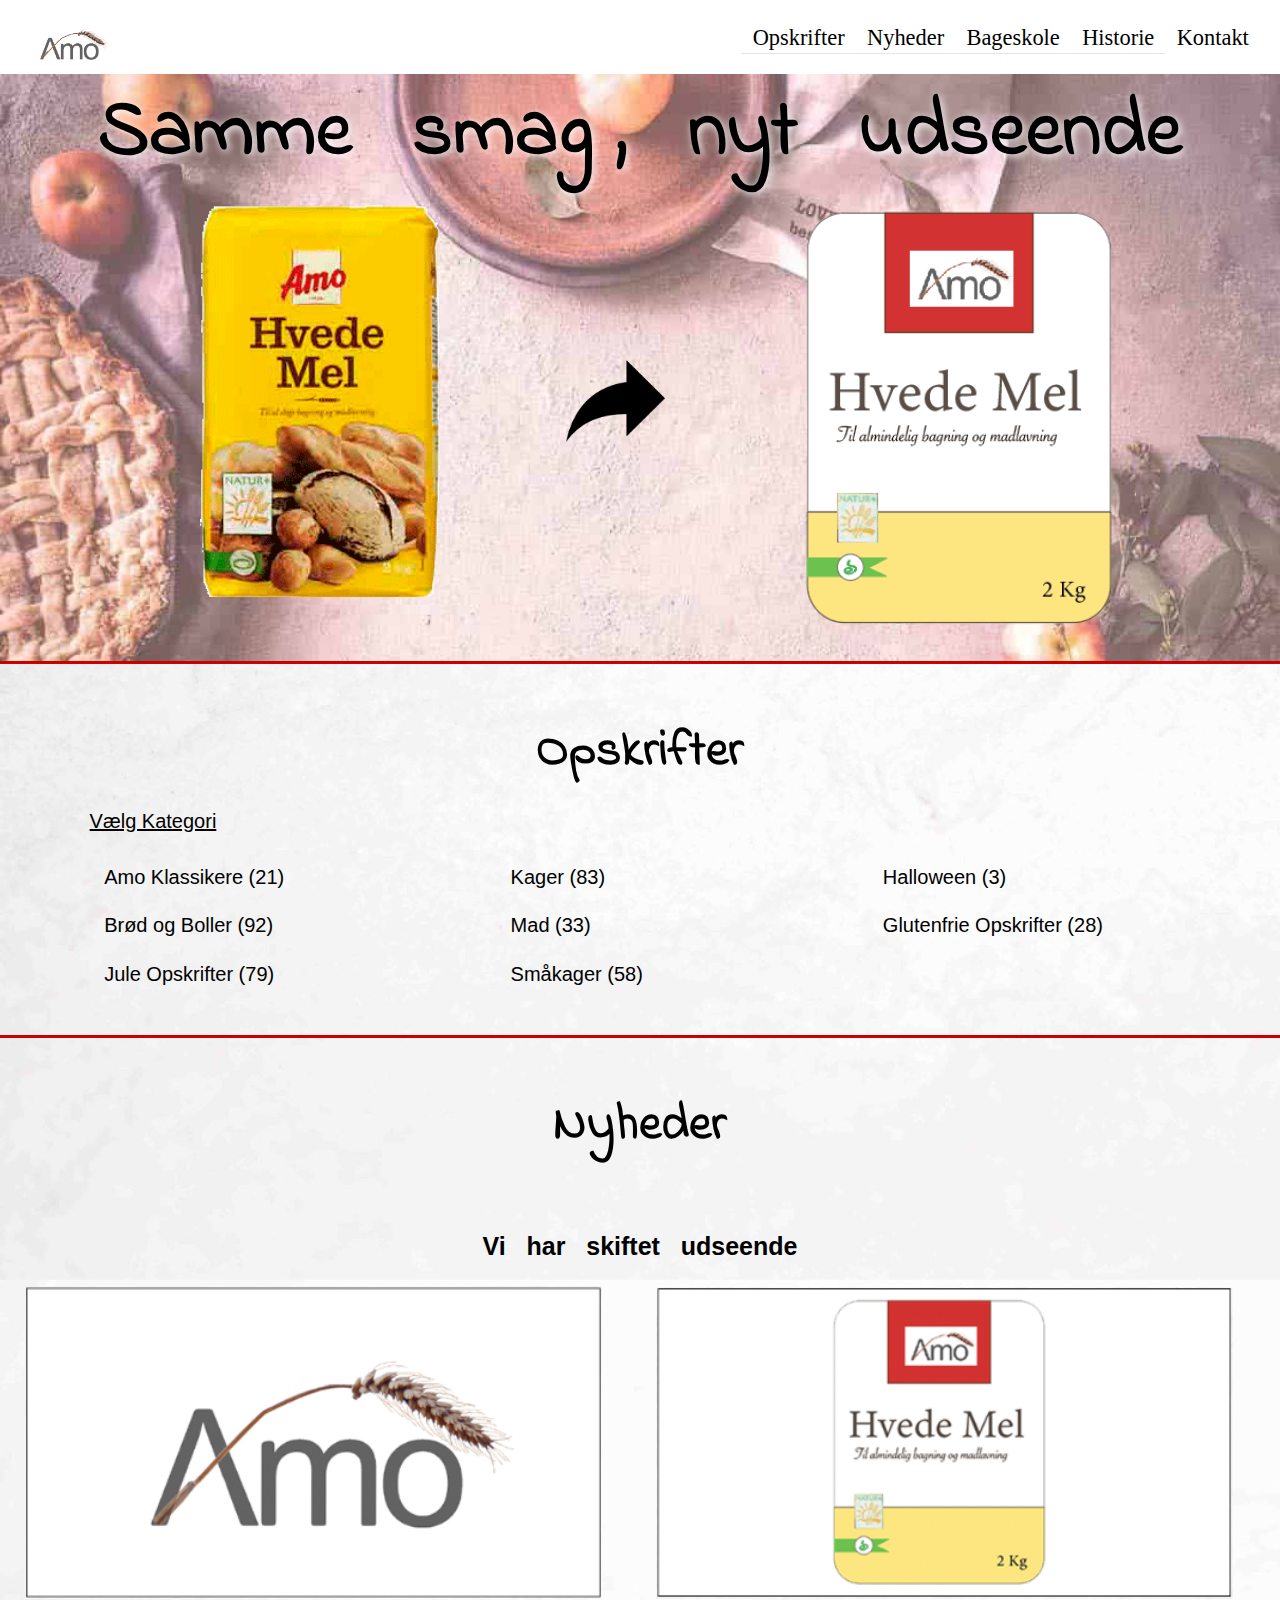
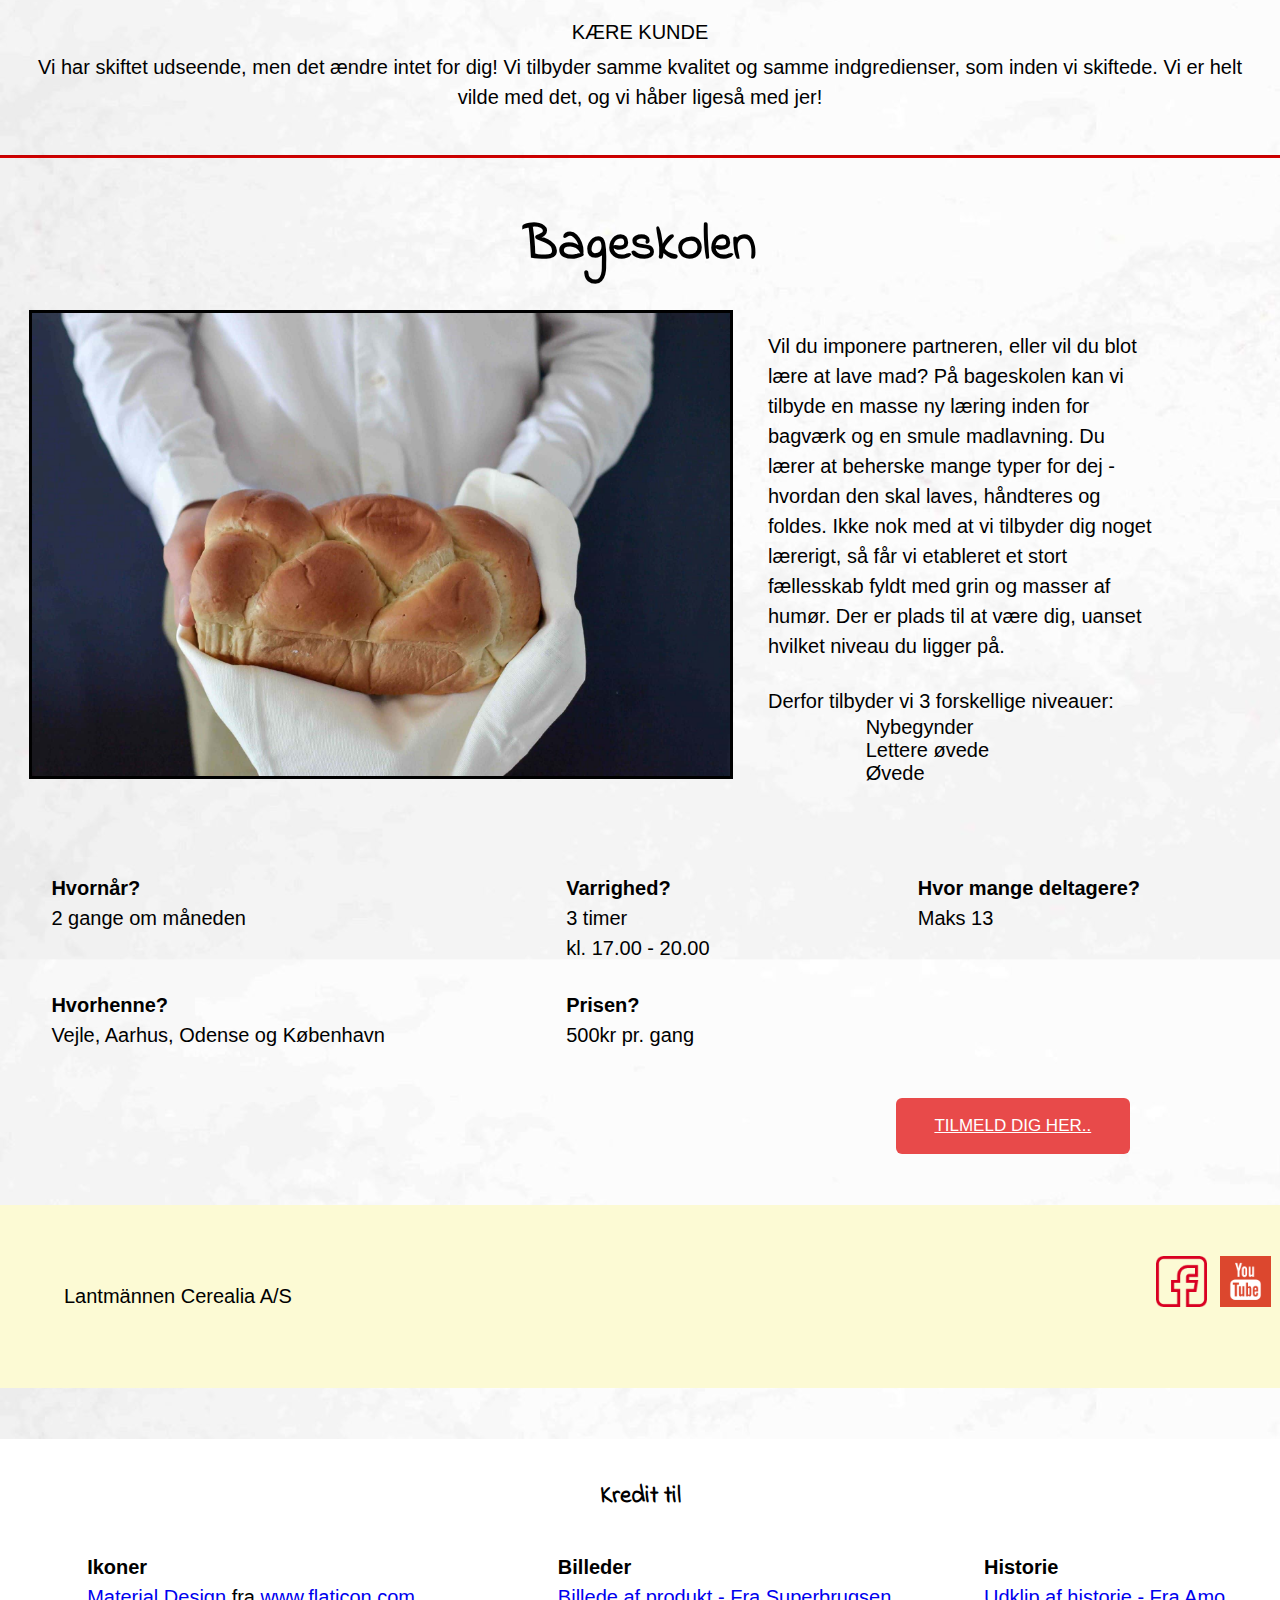
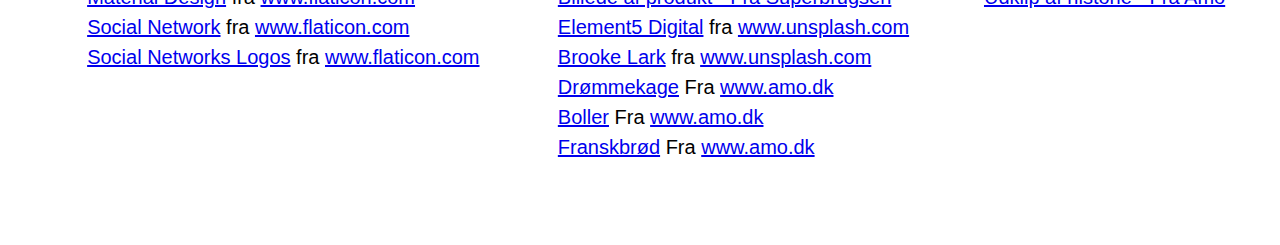
<file: index.html>
<!DOCTYPE html><html lang="da"><head> <meta charset="UTF-8"> <meta name="viewport" content="width=device-width, minimum-scale=1.0"> <title>Amo Hvedemel </title> <meta name="description" content="Få inspiration til aftensmaden, fødselsdagen eller til hverdagen. Der er mange nemme og hurtige opskrifter. Vi har også fået en bageskole, hvor du kan få hjælp til bagning af kager, brød og meget mere."> <link rel="stylesheet" href="css/style.css"> <link href="https://fonts.googleapis.com/css?family=Indie+Flower|Raleway:400" rel="stylesheet"></head><body> <header> <section id="logo-burger"> <a id="logo" href="index.html"><img src="images/mit-amo-logo.png" alt="logo"></a> <label for="toggle">&#9776;</label> </section> <nav> <input type="checkbox" id="toggle" class="hidden"> <ul id="main-nav"> <li><a href="index.html#opskrifter">Opskrifter</a></li><li><a href="index.html#nyheder">Nyheder</a></li><li><a href="index.html#bageskole">Bageskole</a></li><li><a href="omos.html#omos">Historie</a></li><li><a href="omos.html#kontakt">Kontakt</a></li></ul> </nav> </header> <main> <section id="baggrunds"> <h2 id="samme"> Samme &nbsp; smag&nbsp;,&nbsp;&nbsp;&nbsp;nyt &nbsp; udseende</h2> <div class="ssnu"> <img src="images/amo-hvedemel.png" alt="gammeltudseende" class="gammeludseende" id="gammel"> <img src="images/pilen.png" alt="pil" class="pil" id="pilen"> <img src="images/nyt-udseende.png" alt="nyt udseende" class="nytudseende" id="nyt"> </div></section> <hr> <h1 id="opskrifter">Opskrifter</h1> <br><p class="kategori"><u>Vælg Kategori</u></p><div class="opskrift"> <a class="vaelg" id="klassikere" href="opskrifter.html#klassikere">Amo Klassikere (21)</a> <p class="vaelg" id="bogb">Brød og Boller (92)</p><p class="vaelg" id="jul">Jule Opskrifter (79)</p><p class="vaelg" id="kager">Kager (83)</p><p class="vaelg" id="mad"> Mad (33)</p><p class="vaelg" id="smaa"> Småkager (58)</p><p class="vaelg" id="hallow"> Halloween (3)</p><p class="vaelg" id="gluten"> Glutenfrie Opskrifter (28)</p></div><br><hr> <h1 id="nyheder">Nyheder</h1><br><h3>Vi &nbsp; har &nbsp; skiftet &nbsp; udseende</h3> <div id="backface"><img src="images/billedefirkant-logo.png" alt="Firkantet billede af logo" id="firkantlogo"> <img src="images/billedefirkant-udseende.png" alt="Firkantet billede af nyt udseende" id="firkantudseende"> </div><p class="kaere">KÆRE KUNDE</p><p class="centertext">Vi har skiftet udseende, men det ændre intet for dig! Vi tilbyder samme kvalitet og samme indgredienser, som inden vi skiftede. Vi er helt vilde med det, og vi håber ligeså med jer!</p><br><hr> <h1 id="bageskole">Bageskolen</h1> <br><img src="images/billede-af-brod.jpg" alt="Billede af brød til bageskolen" id="broed"> <p id="bagtext">Vil du imponere partneren, eller vil du blot lære at lave mad? På bageskolen kan vi tilbyde en masse ny læring inden for bagværk og en smule madlavning. Du lærer at beherske mange typer for dej - hvordan den skal laves, håndteres og foldes. Ikke nok med at vi tilbyder dig noget lærerigt, så får vi etableret et stort fællesskab fyldt med grin og masser af humør. Der er plads til at være dig, uanset hvilket niveau du ligger på. </p><p id="niveauer">Derfor tilbyder vi 3 forskellige niveauer:</p><ul id="nive"> <li class="list">Nybegynder</li><li class="list">Lettere øvede</li><li class="list">Øvede</li></ul> <br><div class="hv"> <p id="hvornaar"><b>Hvornår?</b> <br>2 gange om måneden</p><p id="hvorhenne"><b>Hvorhenne?</b> <br>Vejle, Aarhus, Odense og København</p><p id="varrighed"><b>Varrighed?</b> <br>3 timer <br>kl. 17.00 - 20.00</p><p id="deltagere"><b>Hvor mange deltagere?</b> <br>Maks 13</p><p id="pris"><b>Prisen?</b> <br>500kr pr. gang</p></div><br><p id="tilmeld"><u>TILMELD DIG HER..</u></p></main> <footer> <div class="kontakt"> <p class="footernavn">Lantmännen Cerealia A/S</p><a href="https://www.facebook.com/amodanmark"><img class="ikoner" src="images/facebook.png" alt="facebook logo"> </a> <a href="https://www.youtube.com/channel/UCEUGJSdy4DRrLeApDk18wtw"><img class="ikoner" src="images/youtube.png" alt="youtube logo"></a> </div><section class="kredit"> <h4>Kredit til</h4> <div class="kreditgrid"> <p id="ki"><b>Ikoner</b><br><a target="_blank" href="https://www.flaticon.com/packs/material-design">Material Design</a> fra <a target="_blank" href="https://www.flaticon.com/home">www.flaticon.com</a> <br><a target="_blank" href="https://www.flaticon.com/packs/social-network-4">Social Network</a> fra <a target="_blank" href="https://www.flaticon.com/home">www.flaticon.com</a> <br><a target="_blank" href="https://www.flaticon.com/packs/social-networks-logos-2"> Social Networks Logos</a> fra <a target="_blank" href="https://www.flaticon.com/home">www.flaticon.com</a> </p><br><br><br><p id="kb"> <b>Billeder</b> <br><a target="_blank" href="https://www.bestiloghent.dk/amo-hvedemel-2-kg">Billede af produkt - Fra Superbrugsen</a> <br><a href="https://unsplash.com/@element5digital"> Element5 Digital</a> fra <a target="_blank" href="https://unsplash.com">www.unsplash.com</a> <br><a href="https://unsplash.com/@brookelark"> Brooke Lark</a> fra <a target="_blank" href="https://unsplash.com">www.unsplash.com</a> <br><a target="_blank" href="https://www.amo.dk/opskrifter/amo-klassikere/drommekage-fra-brovst/"> Drømmekage</a> Fra <a target="_blank" href="https://www.amo.dk">www.amo.dk</a> <br><a target="_blank" href="https://www.amo.dk/opskrifter/amo-klassikere/bedstes-bedste-boller/"> Boller</a> Fra <a href="https://www.amo.dk">www.amo.dk</a> <br><a target="_blank" href="https://www.amo.dk/opskrifter/amo-klassikere/gammeldags-franskbrod/">Franskbrød</a> Fra <a target="_blank" href="https://www.amo.dk">www.amo.dk</a> </p><br><br><p id="kh"><b>Historie</b> <br><a target="_blank" href="https://www.amo.dk/om-amo/">Udklip af historie - Fra Amo</a></p></div></section> </footer></body></html>
</file>
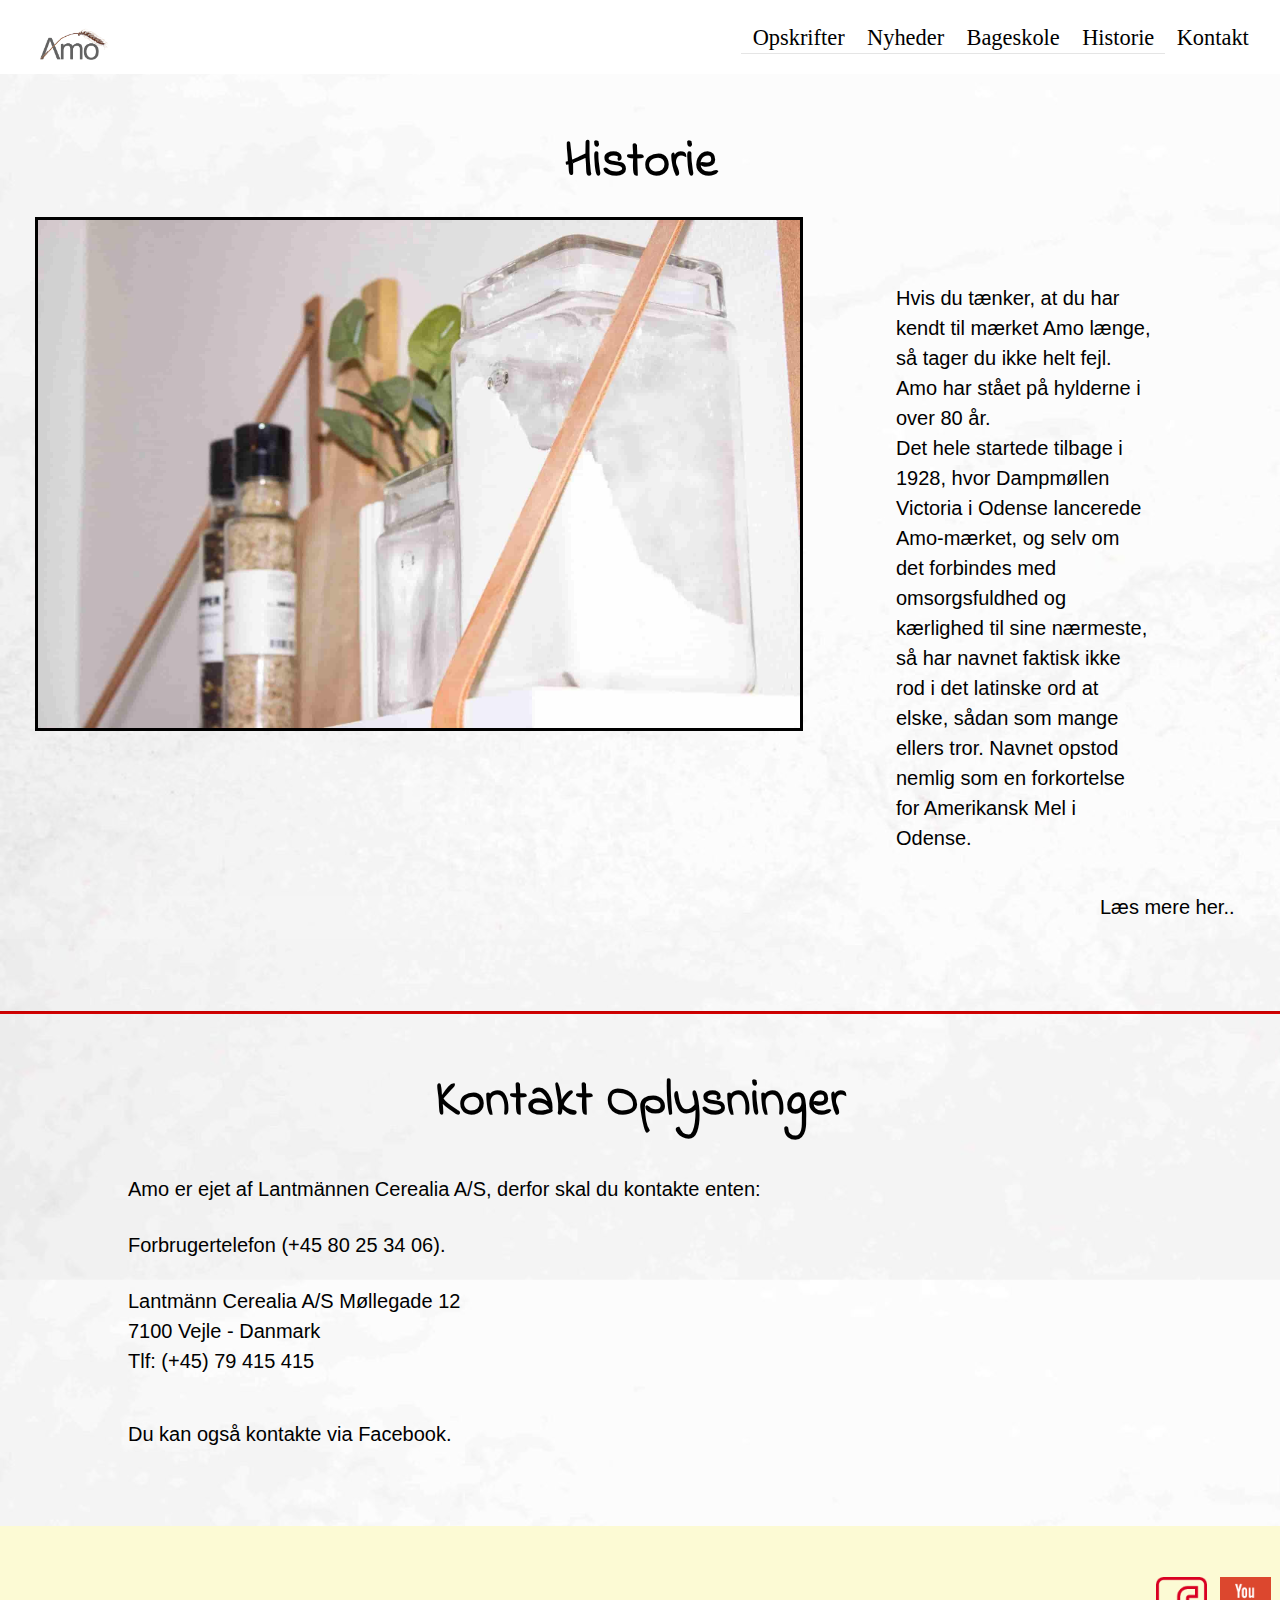
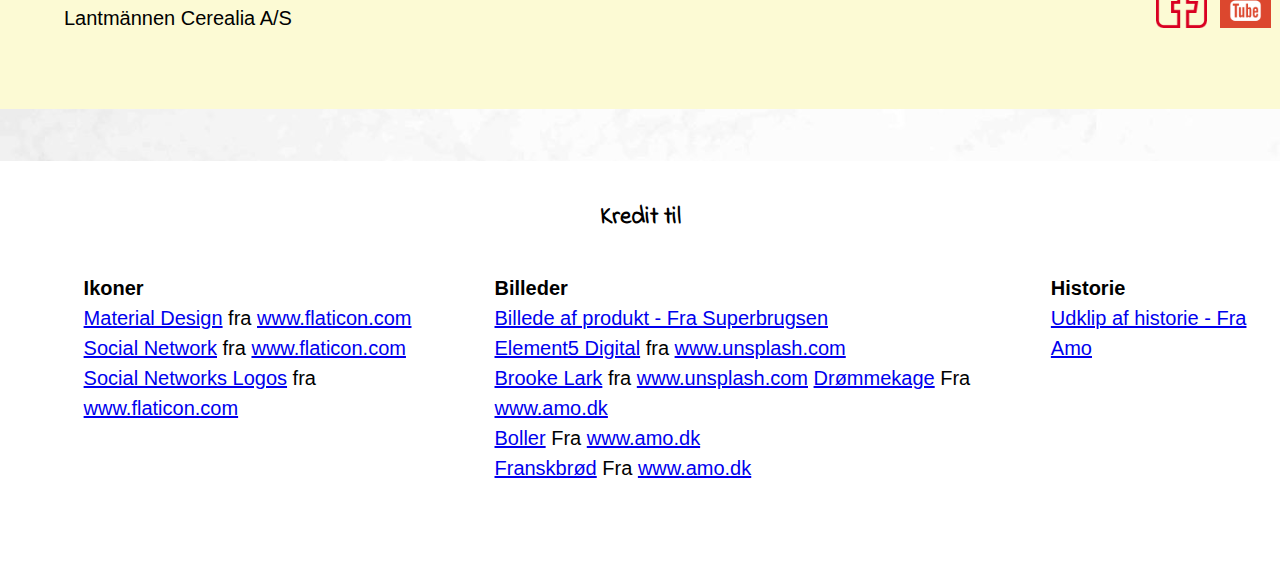
<file: omos.html>
<!DOCTYPE html><html lang="da"><head> <meta charset="UTF-8"> <meta name="viewport" content="width=device-width, minimum-scale=1.0"> <title>Om Amo Hvedemel </title> <meta name="description" content="Her på siden kan du læse om vores historie og kontaktoplysninger. Skal du i kontakt med os eller Lantmänn Cerealia A/S, så klik ind på siden for mere information."> <link rel="stylesheet" href="css/style.css"> <link href="https://fonts.googleapis.com/css?family=Indie+Flower|Raleway:400" rel="stylesheet"></head><body> <header> <section id="logo-burger"> <a id="logo" href="index.html"><img src="images/mit-amo-logo.png" alt="logo"></a> <label for="toggle">&#9776;</label> </section> <nav> <input type="checkbox" id="toggle" class="hidden"> <ul id="main-nav"> <li><a href="index.html#opskrifter">Opskrifter</a></li><li><a href="index.html#nyheder">Nyheder</a></li><li><a href="index.html#bageskole">Bageskole</a></li><li><a href="omos.html#omos">Historie</a></li><li><a href="omos.html#kontakt">Kontakt</a></li></ul> </nav> </header> <main> <h1 id="omos">Historie</h1> <br><img src="images/melpaahylde.jpg" alt="Mel på en hylde" id="melhylde"> <p id="texthis">Hvis du tænker, at du har kendt til mærket Amo længe, så tager du ikke helt fejl. Amo har stået på hylderne i over 80 år. <br>Det hele startede tilbage i 1928, hvor Dampmøllen Victoria i Odense lancerede Amo-mærket, og selv om det forbindes med omsorgsfuldhed og kærlighed til sine nærmeste, så har navnet faktisk ikke rod i det latinske ord at elske, sådan som mange ellers tror. Navnet opstod nemlig som en forkortelse for Amerikansk Mel i Odense.</p><br><button class="laes">Læs mere her..</button> <div class="panel"> <p> <br>Dengang var det amerikanske mel kendt for sin gode kvalitet og gode bageegenskaber, og derfor blev det brugt aktivt i markedsføringen. I dag er der ikke længere amerikansk hvede i Amo-poserne, da der nu dyrkes tilsvarende gode kvaliteter på vores breddegrader. <br>Amo fik sit helt store gennembrud i 1954, da man begyndte at pakke melet i markante gule poser med opskrifter udenpå. Det var på det tidspunkt en stor nyhed, og takket være de praktiske opskrifter fik "den gule Amo-pose" hurtigt en dominerende rolle på markedet. I 1975 fik Amo-posen et nyt design, som med en række mindre justeringer fortsat er det design, vi kender i dag. Gennem alle årene har den gule farve været bibeholdt. <br></p><h1>Den gule pose</h1> <p>Den dag i dag er Amo fortsat et af de førende mærker indenfor hvedemel, hvilket i høj grad skyldes produktets kvalitet. Amo har nemlig altid været det hvedemel, som har kunnet hjælpe hjemmebagere med at sikre det gode bageresultat. Men samtidig har Amo også forstået at følge med tiden, så vi hele tiden har kunnet leve op til de nye krav og ønsker, som hjemmebagere har fået. Efter at hvedemel i årtier havde været det eneste produkt, blev der lanceret andre meltyper som grovmel, rugmel og grahamsmel samt kerner. Dengang bagte mange deres daglige brød selv, da det ikke var muligt hver dag at købe et bredt udvalg af frisk brød i dagligvarebutikkerne. Men faktisk var det meget besværligt at lave f.eks. friskbagt rugbrød fra bunden, for surdejen skulle først stilles til syrning i 3-4 dage, hvilket var en meget langsommelig proces. </p><h1>På forkant med udviklingen</h1> <p>I takt med, at andre aktiviteter også lagde beslag på tiden i hjemmet, var det færre og færre familier, som bagte deres brød selv. Men det ændrede sig, da Amo i 1991 lancerede sin første bageblanding – Amo Solsikkerugbrød – der samtidig var den første af sin slags på markedet. Det siger næsten sig selv, at familien Danmark tog vel imod denne nyhed, for nu var det både nemt at lave rugbrødet selv, og så smagte det lige så godt, som hvis man selv havde bagt det hele fra grunden efter den gamle opskrift. <br><br>Dette har været kendetegnende for alle de mange Amo bageblandinger, som siden er kommet til. Det færdige bageresultat skal være helt på højde med det, man selv kan lave – ellers kan produktet ikke leve op til de forventninger, som hjemmebagerne har til Amo-varemærket. <br><br>Nogle år efter den første rugbrødsblanding kom så de første lyse brødblandinger – Amo Yoghurtbrød og Amo 4-Korns Brød. Amo har løbende tilpasset sig danskernes nye madvaner, og lanceret nye brødblandinger. <br><br>Det er ikke kun indenfor rugbrødsblandinger, at Amo har været foregangsmand for at gøre det nemt for de danske hjemmebagere. I 1995 var man også først med at tilbyde lette og velsmagende kageblandinger, da man lancerede Amo Chokoladekage, der år efter år har været den mest solgte kageblanding i Danmark. <br><br>Amo var virkelig drivkraften bag udviklingen af nemme hjemmebagte kager, der i sidste halvdel af halvfemserne blev markedsført under slogans som Duften af hjemmebag og Det tager kun 10 minutter. I 2001 viste Amo atter vejen på kagemarkedet, da man lancerede Amo Drømmekage, som var lavet på baggrund af én gammel opskrift fra 1960, som én af Amos bagekonsulenter havde modtaget fra en husmoder fra Brovst. Men at det var nemt at bage Amo Drømmekage og de andre kager, var ingen danskere i tvivl om, da det i en række TV-spots lykkedes to bikere at bage en kage til deres kammerat på sygehuset. <br><br>I det nye årtusinde var det endnu engang Amo, som var først til at opfylde de krav, som forbrugerne efterspurgte, da man i 2003 lancerede en serie Amo 9 %-kager. Bageblandingen havde mindre end 9 % fedt, mens den færdige kage aldrig kom over de maximale 30 for fedt/energi-procenten, som er blevet en god rettesnor for at spise rigtigt. Som det seneste nye har Amo i sommeren 2010 fået bageblandinger til koldthævede boller i sortimentet. </p><h1>Ny rød profil</h1> <p>Med sit store udbud af dels kageblandinger, dels lyse- og mørke brødblandinger er Amos sortiment meget bredt, og derfor var der efterhånden opstået et stort behov for at samle hele sortimentet i en sammenhørende designprofil. Det skete i 2004, hvor alle bageblandingerne fik en ny rød profil, hvor det velkendte Amo i samme omgang blev frisket op. <br><br>Men den gule Amo-pose er stadig den samme. Det er nemlig det gode hvedemel, som er med til at sikre det gode bageresultat i alle Amos produkter. <br><br></p><h1>Inspiration til hjemmebag</h1> <p>Amo er også kendt for i årtier at have inspireret til hjemmebagning med opskrifter på kager og brød. <br>Mange af disse er i dag klassikere, som bages igen og igen. <br><br>I anledning af Amos 80 års jubilæum udgav vi i 2008 Den Store Fødselsdags Bagebog. I bogen er en række af de mest kendte opskrifter fra tidligere samlet, ligesom den indeholder nye opskrifter, serveringsforslag og pyntetips. Fødselsdagsbagebogen opnåede en utrolig stor popularitet og er blevet solgt i mere end 250.000 eksemplarer. I de følgende år blev succesen fulgt op med Den Store Bagebog 2 og Den Store Bagebog 3. </p></div><script>var acc=document.getElementsByClassName("laes"); var i; for (i=0; i < acc.length; i++){acc[i].addEventListener("click", function(){this.classList.toggle("active"); var panel=this.nextElementSibling; if (panel.style.maxHeight){panel.style.maxHeight=null;}else{panel.style.maxHeight=panel.scrollHeight + "px";}});}</script> <br><br><br><br><hr> <h1 id="kontakt">Kontakt Oplysninger</h1> <br><br><p>Amo er ejet af Lantmännen Cerealia A/S, derfor skal du kontakte enten:</p><p>Forbrugertelefon (+45 80 25 34 06).</p><p>Lantmänn Cerealia A/S Møllegade 12 <br>7100 Vejle - Danmark <br>Tlf: (+45) 79 415 415</p><br><p>Du kan også kontakte via Facebook.</p></main> <footer> <div class="kontakt"> <p class="footernavn">Lantmännen Cerealia A/S</p><a href="https://www.facebook.com/amodanmark"><img class="ikoner" src="images/facebook.png" alt="facebook logo"> </a> <a href="https://www.youtube.com/channel/UCEUGJSdy4DRrLeApDk18wtw"> <img class="ikoner" src="images/youtube.png" alt="youtube logo"></a> </div><section class="kredit"> <h4>Kredit til</h4> <div class="kreditgrid"> <p id="ki"><b>Ikoner</b><br><a target="_blank" href="https://www.flaticon.com/packs/material-design">Material Design</a> fra <a target="_blank" href="https://www.flaticon.com/home">www.flaticon.com</a> <br><a target="_blank" href="https://www.flaticon.com/packs/social-network-4">Social Network</a> fra <a target="_blank" href="https://www.flaticon.com/home">www.flaticon.com</a> <br><a target="_blank" href="https://www.flaticon.com/packs/social-networks-logos-2"> Social Networks Logos</a> fra <a target="_blank" href="https://www.flaticon.com/home">www.flaticon.com</a> </p><br><br><br><p id="kb"> <b>Billeder</b> <br><a target="_blank" href="https://www.bestiloghent.dk/amo-hvedemel-2-kg">Billede af produkt - Fra Superbrugsen</a> <br><a href="https://unsplash.com/@element5digital"> Element5 Digital</a> fra <a target="_blank" href="https://unsplash.com">www.unsplash.com</a> <br><a href="https://unsplash.com/@brookelark"> Brooke Lark</a> fra <a target="_blank" href="https://unsplash.com">www.unsplash.com</a> <a target="_blank" href="https://www.amo.dk/opskrifter/amo-klassikere/drommekage-fra-brovst/"> Drømmekage</a> Fra <a target="_blank" href="https://www.amo.dk">www.amo.dk</a> <br><a target="_blank" href="https://www.amo.dk/opskrifter/amo-klassikere/bedstes-bedste-boller/"> Boller</a> Fra <a href="https://www.amo.dk">www.amo.dk</a> <br><a target="_blank" href="https://www.amo.dk/opskrifter/amo-klassikere/gammeldags-franskbrod/">Franskbrød</a> Fra <a target="_blank" href="https://www.amo.dk">www.amo.dk</a> </p><br><br><p id="kh"><b>Historie</b> <br><a target="_blank" href="https://www.amo.dk/om-amo/">Udklip af historie - Fra Amo</a></p></div></section> </footer></body></html>
</file>
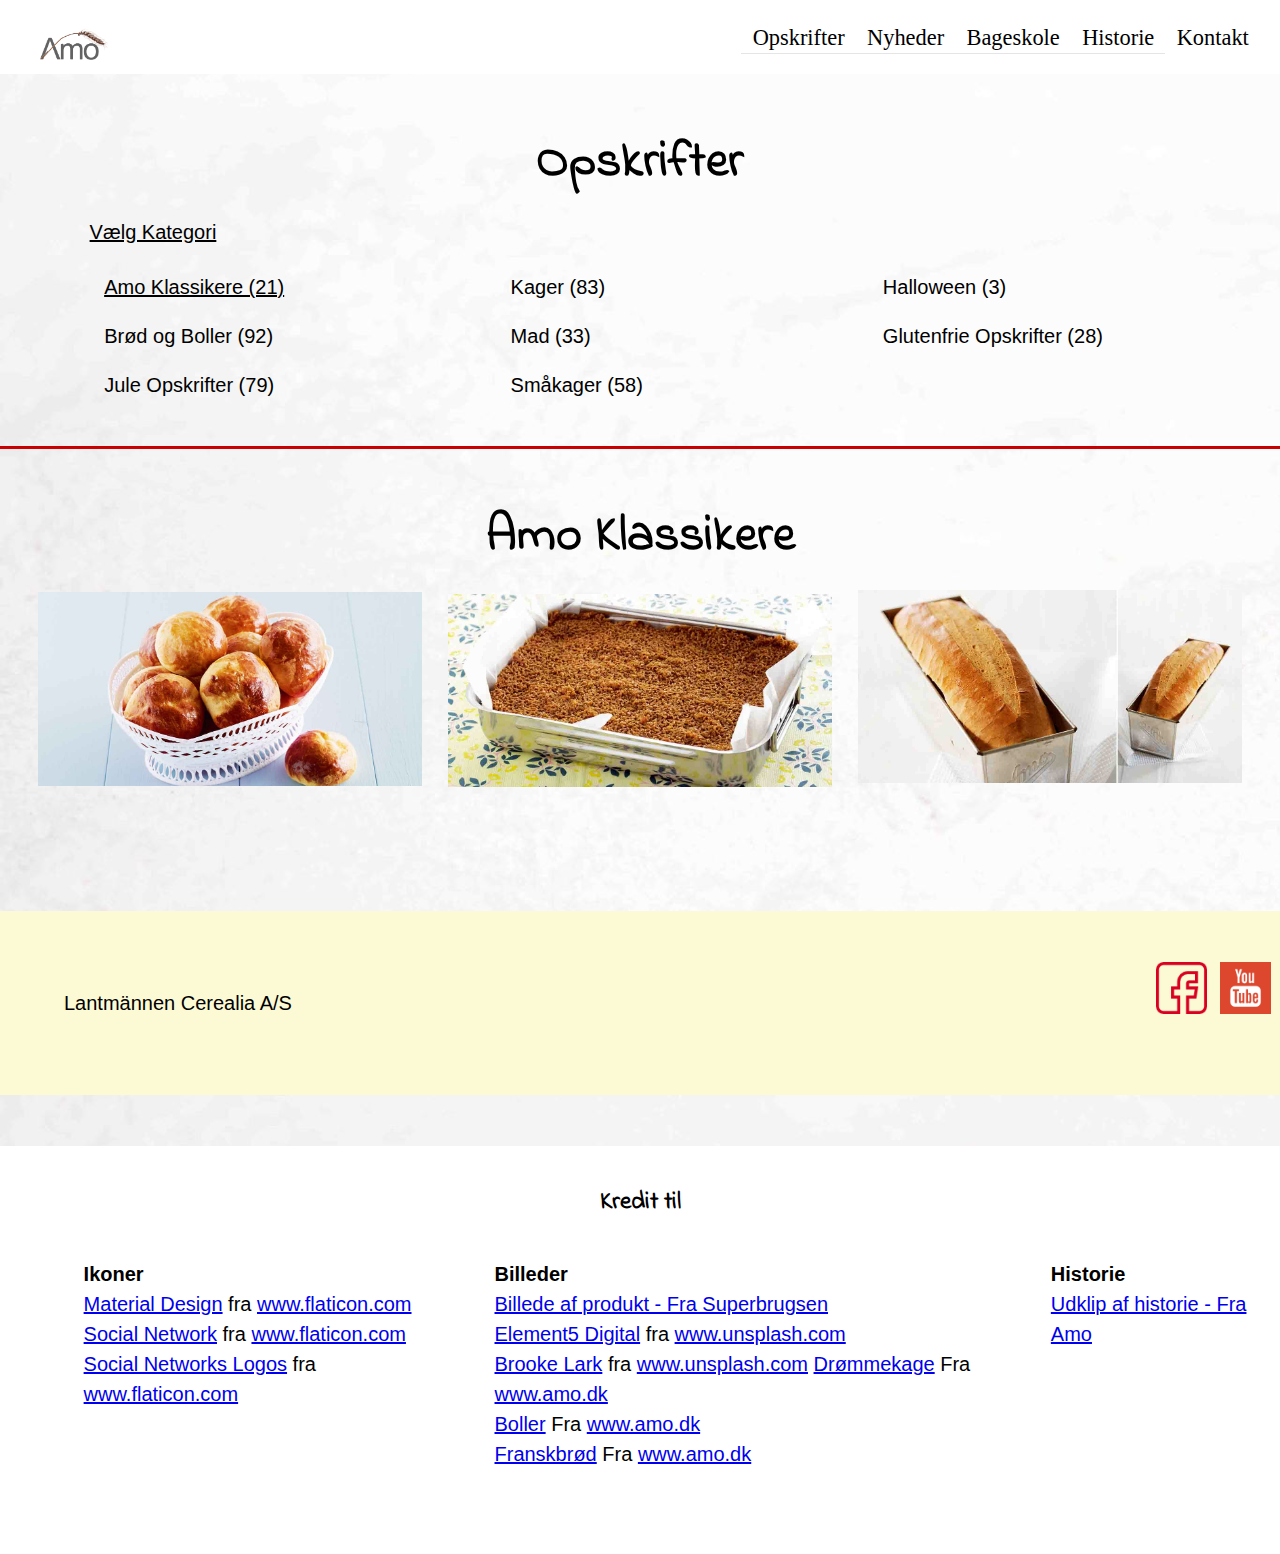
<file: opskrifter.html>
<!DOCTYPE html><html lang="da"><head> <meta charset="UTF-8"> <meta name="viewport" content="width=device-width, initial-scale=1"> <title>Amo Hvedemel </title> <meta name="description" content="Velsmagende opskrifter der passer til endhver lejlighed. Forkæl dig selv og dine gæster med nogen af vore lækre og nemme opskrifter."> <link rel="stylesheet" href="css/style.css"> <link href="https://fonts.googleapis.com/css?family=Indie+Flower|Raleway:400" rel="stylesheet"></head><body> <header> <section id="logo-burger"> <a id="logo" href="index.html"><img src="images/mit-amo-logo.png" alt="logo"></a> <label for="toggle">&#9776;</label> </section> <nav> <input type="checkbox" id="toggle" class="hidden"> <ul id="main-nav"> <li><a href="index.html#opskrifter">Opskrifter</a></li><li><a href="index.html#nyheder">Nyheder</a></li><li><a href="index.html#bageskole">Bageskole</a></li><li><a href="omos.html#omos">Historie</a></li><li><a href="omos.html#kontakt">Kontakt</a></li></ul> </nav> </header> <main> <h1 id="opskrifter" >Opskrifter</h1> <br><p class="kategori"><u>Vælg Kategori</u></p><div class="opskrift"> <a class="vaelg" id="klassikere" href="opskrifter.html#klassikere" style="text-decoration: underline">Amo Klassikere (21)</a> <p class="vaelg" id="bogb">Brød og Boller (92)</p><p class="vaelg" id="jul">Jule Opskrifter (79)</p><p class="vaelg" id="kager">Kager (83)</p><p class="vaelg" id="mad"> Mad (33)</p><p class="vaelg" id="smaa"> Småkager (58)</p><p class="vaelg" id="hallow"> Halloween (3)</p><p class="vaelg" id="gluten"> Glutenfrie Opskrifter (28)</p></div><br><hr> <h1>Amo Klassikere</h1> <div class="bollerne"> <img src="images/bedstes-boller.jpg" alt="Boller" class="billedeopskrift" id="boller"> <div class="overlay"> <div class="text">Hjemmebagte Boller</div></div></div><div class="drommekagen"> <img src="images/drommekage.jpg" alt="Drømmekage" class="billedeopskrift" id="drommekage"> <div class="overlay"> <div class="tekst"> Svampet Drømmekage</div></div></div><div class="franskbrodet"> <img src="images/gammeldags-franskbrod.jpg" alt="Franskbrød" class="billedeopskrift" id="franskbrod"> <div class="overlay"> <div class="teksten"> Hjemmebagt Franskbrød</div></div></div></main> <footer> <div class="kontakt"> <p class="footernavn">Lantmännen Cerealia A/S</p><a href="https://www.facebook.com/amodanmark"><img class="ikoner" src="images/facebook.png" alt="facebook logo"> </a> <a href="https://www.youtube.com/channel/UCEUGJSdy4DRrLeApDk18wtw"><img class="ikoner" src="images/youtube.png" alt="youtube logo"></a> </div><section class="kredit"> <h4>Kredit til</h4> <div class="kreditgrid"> <p id="ki"><b>Ikoner</b><br><a target="_blank" href="https://www.flaticon.com/packs/material-design">Material Design</a> fra <a target="_blank" href="https://www.flaticon.com/home">www.flaticon.com</a> <br><a target="_blank" href="https://www.flaticon.com/packs/social-network-4">Social Network</a> fra <a target="_blank" href="https://www.flaticon.com/home">www.flaticon.com</a> <br><a target="_blank" href="https://www.flaticon.com/packs/social-networks-logos-2"> Social Networks Logos</a> fra <a target="_blank" href="https://www.flaticon.com/home">www.flaticon.com</a> </p><br><br><br><p id="kb"> <b>Billeder</b> <br><a target="_blank" href="https://www.bestiloghent.dk/amo-hvedemel-2-kg">Billede af produkt - Fra Superbrugsen</a> <br><a href="https://unsplash.com/@element5digital"> Element5 Digital</a> fra <a target="_blank" href="https://unsplash.com">www.unsplash.com</a> <br><a href="https://unsplash.com/@brookelark"> Brooke Lark</a> fra <a target="_blank" href="https://unsplash.com">www.unsplash.com</a> <a target="_blank" href="https://www.amo.dk/opskrifter/amo-klassikere/drommekage-fra-brovst/"> Drømmekage</a> Fra <a target="_blank" href="https://www.amo.dk">www.amo.dk</a> <br><a target="_blank" href="https://www.amo.dk/opskrifter/amo-klassikere/bedstes-bedste-boller/"> Boller</a> Fra <a href="https://www.amo.dk">www.amo.dk</a> <br><a target="_blank" href="https://www.amo.dk/opskrifter/amo-klassikere/gammeldags-franskbrod/">Franskbrød</a> Fra <a target="_blank" href="https://www.amo.dk">www.amo.dk</a> </p><br><br><p id="kh"><b>Historie</b> <br><a target="_blank" href="https://www.amo.dk/om-amo/">Udklip af historie - Fra Amo</a></p></div></section> </footer></body></html>
</file>
<file: css/style.css>
*{box-sizing: border-box; margin: 0; padding: 0;}/*Michelles Nav Bar begins*/header{background: white; width: 100%; padding: 0 20px; position: -webkit-sticky; position: sticky; top: 0; z-index: 1}#logo-burger{display: flex; align-items: center; margin-left: .5em;}#logo img{width: 15%;}#logo,#main-nav a{color: black; text-decoration: none;}#main-nav{display: flex; margin-right: .5em; list-style: none;}#main-nav a{display: block; margin-left: 1em; font-size: 1.4em; line-height: 1.4em;}#main-nav a:hover{color: orangered;}.active{color: orangered;}.hidden{display: none;}p{font-family: 'Raleway:400,', sans-serif; font-size: 17px; color: black; padding: 3% 3% 5% 5%; line-height: 30px;}h1{font-family: 'Indie flower', cursive; font-size: 30px; color: black; text-align: center; padding-top: 4%;}h2{font-family: 'Indie flower', cursive; font-size: 25px; color: black; text-align: center; padding-top: 4%;}h3{font-family: 'Raleway:400', sans-serif; font-size: 19px; color: black; text-align: center; padding-top: 4%;}h4{font-family: 'Indie flower', cursive; font-size: 20px; color: black; text-align: center; padding-top: 3%;}/*Michelles Nav Bar ends*/body{background-image: url(../images/baggrundamo.jpg); background-size: 300%;}body img{width: 100%; margin-top: 2%;}/* Opskrifter begynder*/#samme{text-shadow: 2px 2px 8px white;}#baggrunds{background-image: url(../images/baggrundforside.jpg); background-size: cover;}.gammeludseende{width: 75%; padding-left: 30px;}.nytudseende{width: 100%; padding-right: 15px;}.pil{width: 100%; padding-top: 50%; padding-right: 10px; padding-right: 5px;}#klassikere{font-family: 'Raleway:400,', sans-serif; font-size: 17px; color: black; padding: 3% 3% 5% 5%; line-height: 30px; text-decoration: none;}img#gammel{grid-area: gammel;}img#pilen{grid-area: pilen;}img#nyt{grid-area: nyt;}.ssnu{display: grid; grid-template-areas: 'gammel gammel pilen nyt nyt'; grid-gap: 10px; padding-bottom: 20px;}.vaelg{cursor: pointer;}.opskrift{padding-left: 5%;}.kategori{padding-left: 10%;}/* Opskrifter slutter*/hr{height: 3px; border: 0; box-shadow: inset 0 12px 12px -12px rgba(0, 0, 0, 0.5); background-color: red;}/* ekstra underside opskrift*/.billedeopskrift{display: flex; justify-content: space-between; margin: 10% 5% 15% 5%; align-items: center;}.bollerne{position: relative; width: 90%;}#boller{display: block; width: 100%; height: auto;}.overlay{position: absolute; bottom: 0; left: 0; right: 0; background-color: #E84A4A; overflow: hidden; width: 100%; height: 0; transition: .5s ease; cursor: pointer; margin: 10% 5% 0% 5%;}.bollerne:hover .overlay{height: 100%;}.text{color: #fcfad4; font-size: 20px; font-family: 'Raleway:400', sans-serif; position: absolute; top: 50%; left: 50%; -webkit-transform: translate(-50%, -50%); -ms-transform: translate(-50%, -50%); transform: translate(-50%, -50%); text-align: center;}.drommekagen{position: relative; width: 90%;}#drommekage{display: block; width: 100%; height: auto;}.drommekagen:hover .overlay{height: 100%;}.tekst{color: #fcfad4; font-size: 20px; font-family: 'Raleway:400', sans-serif; position: absolute; top: 50%; left: 50%; -webkit-transform: translate(-50%, -50%); -ms-transform: translate(-50%, -50%); transform: translate(-50%, -50%); text-align: center;}.franskbrodet{position: relative; width: 90%;}#franskbrod{display: block; width: 100%; height: auto;}.franskbrodet:hover .overlay{height: 100%;}.teksten{color: #fcfad4; font-size: 20px; font-family: 'Raleway:400', sans-serif; position: absolute; top: 50%; left: 50%; -webkit-transform: translate(-50%, -50%); -ms-transform: translate(-50%, -50%); transform: translate(-50%, -50%); text-align: center;}/*Nyheder begynder */#firkantlogo{padding: 20px; padding-bottom: 0; padding-top: 0;}#firkantudseende{padding: 20px; padding-top: 0;}.kaere{padding-left: 20px;}.centertext{padding-left: 20px;}/* Nyheder slutter - Bageskole begynder */#broed{border: 3px solid #000000; display: block; width: 90%; margin-left: auto; margin-right: auto; margin-top: 5%; margin-bottom: 2%;}.list{padding-left: 40px; padding-top: 0; font-family: 'Raleway:400', sans-serif; font-size: 17px;}#tilmeld{display: inline-flex; justify-content: flex-end; cursor: pointer; background-color: #E84A4A; border: none; color: white; padding: 3% 6%; text-align: center; text-decoration: none; font-size: 17px; margin-left: 42%; border-radius: 6px;}/* Historie begynder */#melhylde{border: 3px solid #000000; display: block; width: 90%; margin-left: auto; margin-right: auto; margin-top: 5%; margin-bottom: 5%;}/* Læs mere teksten */.laes{background-color:rgba(255, 255, 255, 0.1); color: black; cursor: pointer; padding-left: 250px; padding-bottom: 20px; width: 100%; text-align: left; border: none; outline: none; transition: 0.4s; font-size: 17px;}.active,.laes:hover{background-color:rgba(0, 0, 0, 0.4);}.panel{padding: 0 18px; background-color:rgba(255, 255, 255, 0.2); max-height: 0; overflow: hidden; transition: max-height 0.2s ease-out;}/*Footer begins*/.kontakt{background-color: #fcfad4; padding: 1% 0%; margin-top: 4%; display: flex;}.ikoner{width: 60%; margin-top: 30%; margin-left: 30%;}.footernavn{padding: 5% 5% 5% 5%;}.kredit{background-color: white; margin-top: 4%; margin-left: 0;}/*Navigation with flexbox mobile first*//*MEDIA QUERY MOBILE */@media all and (max-width: 599px){/*HEADER NAV*/ header{display: block;}#logo-burger{justify-content: space-between; align-items: center;}#logo-burger label{display: block; font-size: 2em; cursor: pointer;}#toggle:checked + #main-nav{display: block;}#main-nav{display: none;}#main-nav li{text-align: center; border-top: 1px solid rgba(255, 255, 255, 0.3); border-bottom: 1px solid rgba(0, 0, 0, 0.1);}#main-nav a{margin: 0;}#main-nav li:last-of-type{border-bottom: none;}p{font-size: 17px;}h1{font-size: 30px;}h2{font-size: 25px;}h3{font-size: 18px;}body{background-image: url(../images/baggrundamo.jpg); background-size: 290%;}.kaere{text-align: center;}}/*MEDIA QUERY TABLET AND ABOVE*/@media all and (min-width: 600px){/*HEADER NAV beginds*/ header{display: block;}#logo-burger{justify-content: space-between; align-items: center;}#logo-burger label{display: block; font-size: 2em; cursor: pointer;}#toggle:checked + #main-nav{display: block;}#main-nav{display: none;}#main-nav li{text-align: center; border-top: 1px solid rgba(255, 255, 255, 0.3); border-bottom: 1px solid rgba(0, 0, 0, 0.1);}#main-nav a{margin: 0;}#main-nav li:last-of-type{border-bottom: none;}body{background-image: url(../images/baggrundamo.jpg); background-size: 250%;}/* Nav bar ends*/ p{font-size: 17px;}h1{font-size: 45px;}h2{font-size: 40px;}h3{font-size: 30px;}/* Opskrifter begynder*/ .gammeludseende{width: 100%; padding-left: 30px;}.nytudseende{width: 90%; padding-right: 15px;}.pil{width: 100%; padding-top: 75%; padding-right: 10px; padding-right: 5px;}p#klassikere{grid-area: klassikere;}p#bogb{grid-area: bogb;}p#jul{grid-area: jul;}p#kager{grid-area: kager;}p#mad{grid-area: mad;}p#smaa{grid-area: smaa;}p#hallow{grid-area: hallow;}p#gluten{grid-area: gluten;}.opskrift{display: grid; grid-template-areas: 'klassikere kager hallow' 'bogb mad gluten' 'jul smaa . '; grid-gap: 10px; padding-bottom: 20px;}.kategori{padding-left: 7%;}/*--------- ekstra underside opskrift----------*/.billedeopskrift{margin: 5% 5% 0% 10%;}.bollerne{position: relative; width: 40%;}#boller{display: block; width: 100%; height: auto;}.overlay{position: absolute; bottom: 0; left: 0; right: 0; background-color: #E84A4A; overflow: hidden; width: 100%; height: 0; transition: .5s ease; cursor: pointer; margin: 5% 5% 0% 10%;}.bollerne:hover .overlay{height: 100%;}.text{color: #fcfad4; font-size: 20px; font-family: 'Raleway:400', sans-serif; position: absolute; top: 50%; left: 50%; -webkit-transform: translate(-50%, -50%); -ms-transform: translate(-50%, -50%); transform: translate(-50%, -50%); text-align: center;}.drommekagen{position: relative; width: 40%; float: right; margin-top: -22%; margin-right: 10%;}#drommekage{display: block; width: 100%; height: auto;}.drommekagen:hover .overlay{height: 92%;}.tekst{color: #fcfad4; font-size: 20px; font-family: 'Raleway:400', sans-serif; position: absolute; top: 50%; left: 50%; -webkit-transform: translate(-50%, -50%); -ms-transform: translate(-50%, -50%); transform: translate(-50%, -50%); text-align: center;}.franskbrodet{position: relative; width: 40%;}#franskbrod{display: block; width: 100%; height: auto;}.franskbrodet:hover .overlay{height: 100%;}.teksten{color: #fcfad4; font-size: 20px; font-family: 'Raleway:400', sans-serif; position: absolute; top: 50%; left: 50%; -webkit-transform: translate(-50%, -50%); -ms-transform: translate(-50%, -50%); transform: translate(-50%, -50%); text-align: center;}/*Nyheder begynder*/ #firkantlogo{width: 49%; padding: 25px; padding-bottom: 14px; padding-top: 0;}#firkantudseende{width: 49%; padding: 25px; padding-bottom: 14px; padding-top: 0;}.kaere{text-align: center; padding-left: 35px; padding-bottom: 3px;}.centertext{text-align: center; padding-top: 2px;}/*Bageskole begynder*/ #broed{border: 3px solid #000000; display: block; width: 40%; margin-left: 5%; margin-right: auto; margin-top: 5%; margin-bottom: 5%;}#bagtext{padding-left: 50%; margin-top: -35%;}#niveauer{padding-left: 7%; padding-top: 0%; padding-bottom: 0%;}#nive{padding-left: 17%; padding-top: 0%; padding-bottom: 0%;}#tilmeld{display: inline-flex; justify-content: flex-end; cursor: pointer; background-color: #E84A4A; border: none; color: white; padding: 1% 2%; text-align: center; text-decoration: none; font-size: 17px; margin-left: 74%; border-radius: 6px;}p#hvornaar{grid-area: hvornaar;}p#hvorhenne{grid-area: hvorhenne;}p#varrighed{grid-area: varrighed;}p#deltagere{grid-area: deltagere;}p#pris{grid-area: pris;}.hv{display: grid; grid-template-areas: 'hvornaar deltagere' 'hvorhenne pris' 'varrighed .'; grid-gap: 20px; padding-bottom: 20px; padding-left: 5%;}/*Historie begynder*/ #melhylde{border: 3px solid #000000; display: block; width: 90%; margin-left: auto; margin-right: auto; margin-top: 0%; margin-bottom: 2%;}/* Læs mere teksten */ .laes{background-color:rgba(255, 255, 255, 0.1); color: black; cursor: pointer; padding-left: 650px; padding-bottom: 20px; width: 100%; text-align: left; border: none; outline: none; transition: 0.4s; font-size: 17px;}.active,.laes:hover{background-color:rgba(0, 0, 0, 0.4);}.panel{padding: 0 18px; background-color:rgba(255, 255, 255, 0.2); max-height: 0; overflow: hidden; transition: max-height 0.2s ease-out;}/*footer begins*/ .kontakt{background-color: #fcfad4; padding: 1% 0%; margin-top: 4%; display: flex;}.ikoner{width: 70%; margin-top: 10%; margin-left: 150%;}.footernavn{padding: 4% 30% 5% 5%;}.kredit{background-color: white; margin-top: 4%; margin-left: 0;}.kredit p{padding-left: 5%;}p#ki{grid-area: ki;}p#kb{grid-area: kb;}p#kh{grid-area: kh;}.kreditgrid{display: grid; grid-template-areas: 'ki kb''kh .'; grid-gap: 10px; padding-bottom: 10px; padding-left: 5%;}}/*MEDIA QUERY LAPTOP AND ABOVE*/@media all and (min-width: 1024px){/*HEADER*/ header{display: flex; align-items: center; justify-content: space-between; flex-direction: row;}#logo{margin-top: .3em;}#main-nav{justify-content: space-between; width: 100%; margin: 0; display: flex;}#main-nav a{margin: 0 .5em;}.hidden{display: none;}body{background-image: url(../images/baggrundamo.jpg); background-size: 150%;}p{font-size: 20px; padding: 0% 10% 2% 10%;}h1{font-size: 50px;}h2{font-size: 80px;}h3{font-size: 25px;}h4{font-size: 25px;}/*Opskrift begynder*/ #samme{padding-top: 1px;}.gammeludseende{width: 79%; padding-left: 200px;}.nytudseende{width: 74%; padding-right: 15px;}.pil{width: 50%; padding-top: 75%; padding-right: 10px; padding-right: 5px;}#klassikere{font-size: 20px; padding: 0% 10% 2% 10%; text-decoration: none;}/*--------- ekstra underside opskrift----------*/.billedeopskrift{margin: 5% 5% 0% 10%;}.bollerne{position: relative; width: 30%;}#boller{display: block; width: 100%; height: auto;}.overlay{position: absolute; bottom: 0; left: 0; right: 0; background-color: #E84A4A; overflow: hidden; width: 100%; height: 0; transition: .5s ease; cursor: pointer; margin: 5% 5% 0% 10%;}.bollerne:hover .overlay{height: 100%;}.text{color: #fcfad4; font-size: 20px; font-family: 'Raleway:400', sans-serif; position: absolute; top: 50%; left: 50%; -webkit-transform: translate(-50%, -50%); -ms-transform: translate(-50%, -50%); transform: translate(-50%, -50%); text-align: center;}.drommekagen{position: relative; width: 30%; float: right; margin-top: -16.5%; margin-right: 38%;}#drommekage{display: block; width: 100%; height: auto;}.drommekagen:hover .overlay{height: 92%;}.tekst{color: #fcfad4; font-size: 20px; font-family: 'Raleway:400', sans-serif; position: absolute; top: 50%; left: 50%; -webkit-transform: translate(-50%, -50%); -ms-transform: translate(-50%, -50%); transform: translate(-50%, -50%); text-align: center;}.franskbrodet{position: relative; width: 30%;margin-bottom: 10%; margin-left: 64%; margin-top: -16.8%;}#franskbrod{display: block; width: 100%; height: auto;}.franskbrodet:hover .overlay{height: 100%;}.teksten{color: #fcfad4; font-size: 20px; font-family: 'Raleway:400', sans-serif; position: absolute; top: 50%; left: 50%; -webkit-transform: translate(-50%, -50%); -ms-transform: translate(-50%, -50%); transform: translate(-50%, -50%); text-align: center;}/* Nyheder begynder */ .kaere{padding-left: 20px; padding-right: 20px;}.centertext{padding-left: 20px; padding-right: 20px;}/*Bageskole begynder */ #broed{border: 3px solid #000000; display: block; width: 55%; margin-left: auto; margin-right: auto; margin-left: 29px; margin-top: 10px;}#bagtext{padding-left: 60%; margin-top: -40%; padding-right: 10%;}#niveauer{padding-left: 60%; padding-top: 0%; padding-bottom: 0%;}#nive{padding-left: 17%; padding-top: 0%; padding-bottom: 0%; list-style-type: none;}.list{padding-left: 61%; padding-top: 0; font-family: 'Raleway:400', sans-serif; font-size: 20px;}p#hvornaar{grid-area: hvornaar;}p#hvorhenne{grid-area: hvorhenne;}p#varrighed{grid-area: varrighed;}p#deltagere{grid-area: deltagere;}p#pris{grid-area: pris;}.hv{display: grid; grid-template-areas: 'hvornaar varrighed deltagere' 'hvorhenne pris .'; grid-gap: 20px; padding-bottom: 20px; padding-left: 0%; padding-top: 70px;}#tilmeld{display: inline-flex; justify-content: flex-end; cursor: pointer; background-color: #E84A4A; border: none; color: white; padding: 1% 3%; text-align: center; text-decoration: none; font-size: 17px; margin-left: 70%; border-radius: 6px;}/* Historie begynder */#melhylde{border: 3px solid #000000; display: block; width: 60%; margin-left: 35px; margin-right: auto; margin-top: 0%; margin-bottom: 5%;}#texthis{padding-left: 70%; margin-top: -40%;}/* Læs mere teksten */.laes{background-color:rgba(255, 255, 255, 0.1); color: black; cursor: pointer; padding-left: 1100px; padding-bottom: 20px; width: 100%; text-align: left; border: none; outline: none; transition: 0.4s; font-size: 20px;}.active,.laes:hover{background-color:rgba(0, 0, 0, 0.4);}.panel{padding: 0 18px; background-color:rgba(255, 255, 255, 0.2); max-height: 0; overflow: hidden; transition: max-height 0.2s ease-out;}/*footer begins*/ .kontakt{background-color: #fcfad4; padding: 1% 0%; margin-top: 4%; display: flex;}.ikoner{width: 80%; margin-top: 60%; margin-left: 50%;}.footernavn{padding: 5% 65% 5% 5%;}.kredit{background-color: white; margin-top: 4%; margin-left: 0;}.kredit p{padding-left: 5%;}p#ki{grid-area: ki;}p#kb{grid-area: kb;}p#kh{grid-area: kh;}.kreditgrid{display: grid; grid-template-areas: 'ki kb kh'; grid-gap: 10px; padding-bottom: 10px; padding-left: 5%; padding-top: 3%;}/*This removes the burger menu icon on desktop*/ #logo-burger label{display: none;}}
</file>
